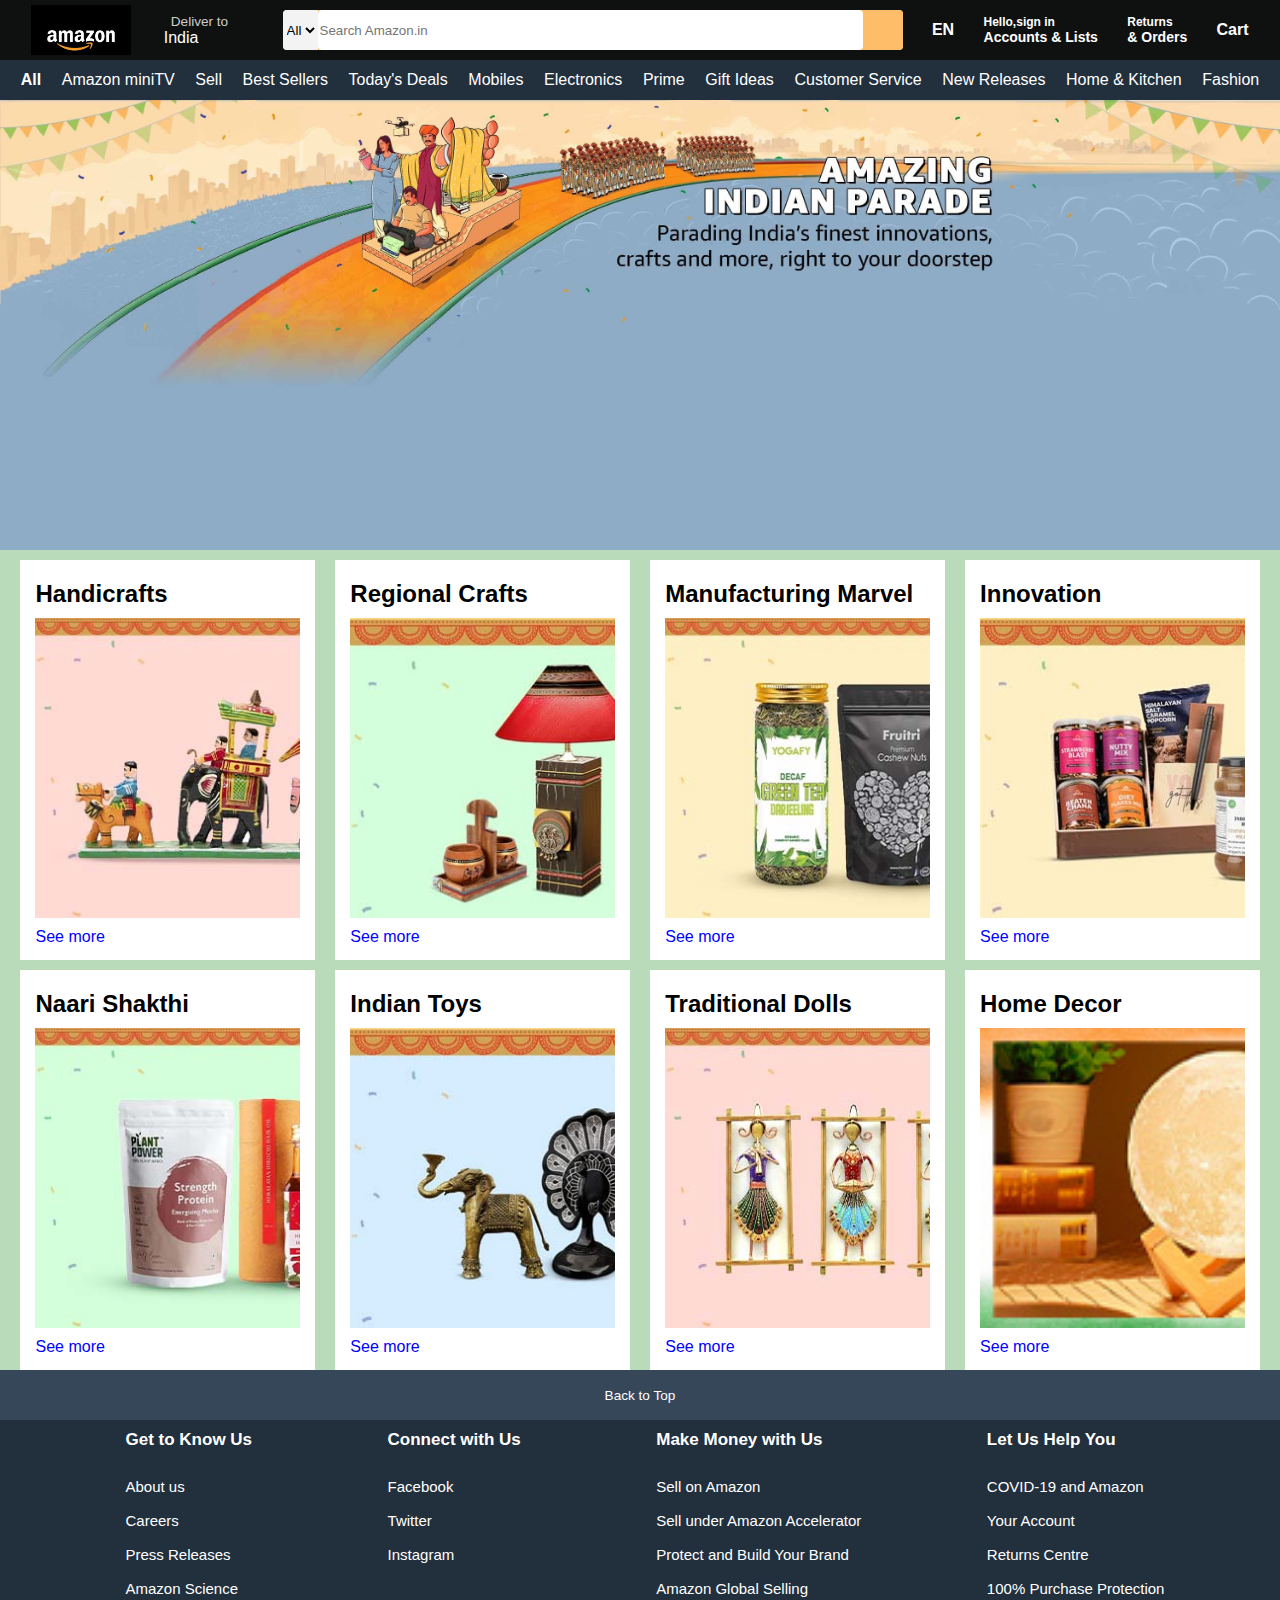
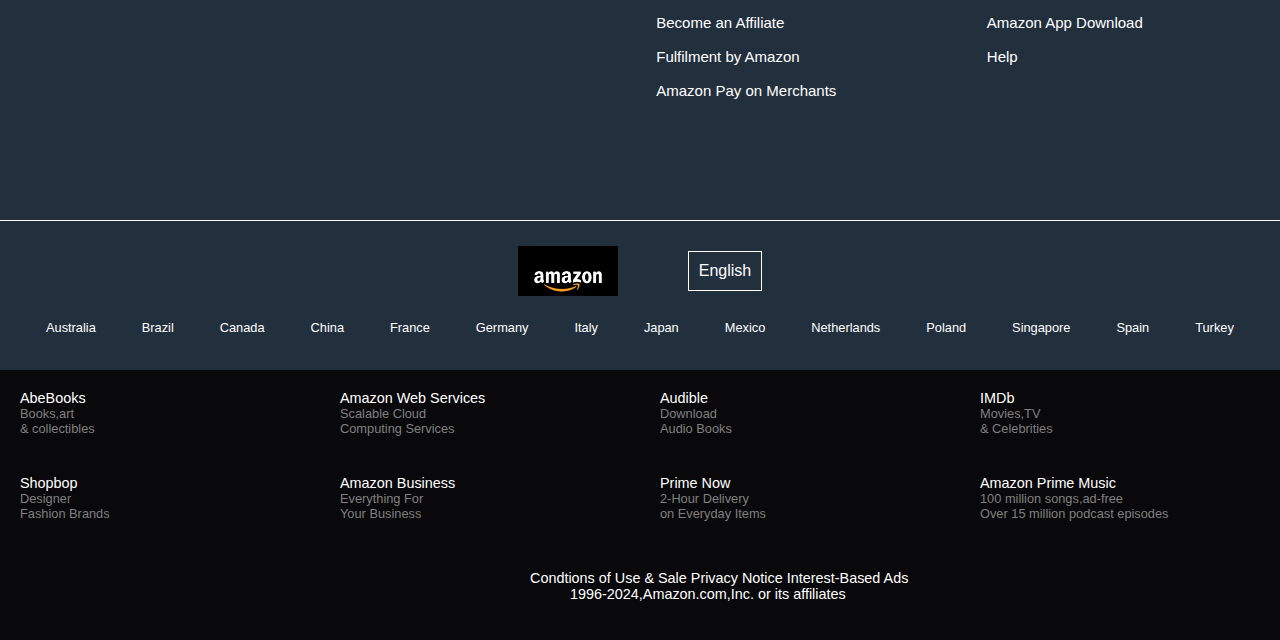
<file: index.html>
<!DOCTYPE html>
<html lang="en">
<head>
    <meta charset="UTF-8">
    <meta name="viewport" content="width=device-width, initial-scale=1.0">
    <title>Amazon</title>
    <link rel="stylesheet" href="https://cdnjs.cloudflare.com/ajax/libs/font-awesome/6.5.1/css/all.min.css" integrity="sha512-DTOQO9RWCH3ppGqcWaEA1BIZOC6xxalwEsw9c2QQeAIftl+Vegovlnee1c9QX4TctnWMn13TZye+giMm8e2LwA==" crossorigin="anonymous" referrerpolicy="no-referrer" />
    <link rel="stylesheet" href="amazon.css">
</head>
<body>
    
   
   <header>
    <div class="navbar">
        <!-- <div class="nav-logo"> -->
            <div class="logo bor">
                
            </div>
        <!-- </div> -->
        <div class="address-bar bor">
            <div class="add1">Deliver to</div>
            <div class="add2">
                <i class="fa-solid fa-location-dot"></i>
                India
            </div>
        </div>
        <div class="search">
            <select class="sel">
                <option>
                    All
                </option>
            </select>
            <input placeholder="Search Amazon.in" class="in">
            <div class="sea">
            <i class="fa-solid fa-magnifying-glass"></i>
            </div>
        </div>
        <div class="flag bor">
            <div class="f">
                <i class="fa-solid fa-flag-usa"></i>
            </div>
            <div class="en">
                EN
            </div>
        </div>
        <div class="sign bor">
            <div class="hello">
                Hello,sign in
            </div>
            <div class="acc bor">
                Accounts & Lists
            </div>
        </div>
        <div class="ret bor">
            <p class="r">Returns</p>
            <p class="o">& Orders</p>
        </div>
        <div class="cart bor">
            <div class="c">
                <i class="fa-solid fa-cart-shopping"></i>
            </div>
            <div class="t">
                Cart
            </div>
        </div>

        

    </div>
    <div class="panel ">
        <div class="line bor">
            <i class="fa-solid fa-bars"></i>
            <p>All</p>
        </div>
        
        <p class="bor">Amazon miniTV</p>
        <p class="bor">Sell</p>
        <p class="bor">Best Sellers</p>
        <p class="bor">Today's Deals</p>
        <p class="bor">Mobiles</p>
        <p class="bor">Electronics</p>
        <p class="bor">Prime</p>
        <p class="bor">Gift Ideas</p>
        <p class="bor">Customer Service</p>
        <p class="bor">New Releases</p>
        <p class="bor">Home & Kitchen</p>
        <p class="bor">Fashion</p>
        

    </div>

   </header>
   <div class="heropage">

   </div>
   <div class="shop">
<div class="box1 box">
    <div class="content">
        <div class="bn">
            <h2>Handicrafts</h2>
            </div>
            <div class="ima" style="background-image: url('box1.jpg')"></div>
            <div class="see">See more</div>
        </div>
    </div>

<div class="box2 box">
    <div class="content">
        <div class="bn">
            <h2>Regional Crafts</h2>
            </div>
            <div class="ima" style="background-image: url('box2.jpg')"></div>
            <div class="see">See more</div>
        </div>
    </div>

<div class="box3 box"> 
    <div class="content">
    <div class="bn">
        <h2>Manufacturing Marvel</h2>
        </div>
        <div class="ima" style="background-image: url('box3.jpg')"></div>
        <div class="see">See more</div>
    </div>
</div>
<div class="box4 box">
    <div class="content">
        <div class="bn">
            <h2>Innovation</h2>
            </div>
            <div class="ima" style="background-image: url('box4.jpg')"></div>
            <div class="see">See more</div>
        </div>
</div>
        
        <div class="box5 box">
            <div class="content">
                <div class="bn">
                    <h2>Naari Shakthi</h2>
                    </div>
                    <div class="ima" style="background-image: url('box5.jpg')"></div>
                    <div class="see">See more</div>
                </div>
            </div>
        
        <div class="box6 box">
            <div class="content">
                <div class="bn">
                    <h2>Indian Toys</h2>
                    </div>
                    <div class="ima" style="background-image: url('box6.jpg')"></div>
                    <div class="see">See more</div>
                </div>
            </div>
        
        <div class="box7 box"> 
            <div class="content">
            <div class="bn">
                <h2>Traditional Dolls</h2>
                </div>
                <div class="ima" style="background-image: url('box7.jpg')"></div>
                <div class="see">See more</div>
            </div>
        </div>
        <div class="box8 box">
            <div class="content">
                <div class="bn">
                    <h2>Home Decor</h2>
                    </div>
                    <div class="ima" style="background-image: url('homedecor.jpg.jpg'); "></div>
                    <div class="see">See more</div>
                </div>
</div>

</div>

  <footer>
    <a href="#top">
        <div class="end">
            Back to Top
        </div>
    </a>
    <div class="info">
        <div class="to">
        <div class="hea">Get to Know Us</div><br>
        <div class="bo">
            <p>About us</p><br>
            <p>Careers</p><br>
            <p>Press Releases</p><br>
            <p>Amazon Science</p><br>

        </div>
        </div>
        <div class="to">
        <div class="hea">Connect with Us</div><br>
        <div class="bo">
            <p>Facebook</p><br>
            <p>Twitter</p><br>
            <p>Instagram</p><br>
           

        </div>
        </div>
        <div class="to">
            <div class="hea">Make Money with Us</div><br>
            <div class="bo">
                <p>Sell on Amazon</p><br>
                <p>Sell under Amazon Accelerator</p><br>
                <p>Protect and Build Your Brand</p><br>
                <p>Amazon Global Selling</p><br>
                <p>Become an Affiliate</p><br>
                <p>Fulfilment by Amazon</p><br>
                <p>Amazon Pay on Merchants</p><br>

    
            </div>
            </div>
            <div class="to">
                <div class="hea">Let Us Help You</div><br>
                <div class="bo">
                    <p>COVID-19 and Amazon</p><br>
                    <p>Your Account</p><br>
                    <p>Returns Centre</p><br>
                    <p>100% Purchase Protection</p><br>
                    <p>Amazon App Download</p><br>
                    <p>Help</p><br>
    
        
                </div>
                </div>

            
    </div>
    <div class="lan">
        <div class="ia"></div>
        <div class="eng">
            <i class="fa-solid fa-globe"></i>
            English
        </div>
    </div>
    <div class="la">
        <p>Australia</p>
        <p>Brazil</p>
        <p>Canada</p>
        <p>China</p>
        <p>France</p>
        <p>Germany</p>
        <p>Italy</p>
        <p>Japan</p>
        <p>Mexico</p>
        <p>Netherlands</p>
        <p>Poland</p>
        <p>Singapore</p>
        <p>Spain</p>
        <p>Turkey</p>
    </div>
    <div class="pa4">
        <div class="t">
        <div class="h">AbeBooks</div>
        <div class="b">
            <p>Books,art</p>
            <p>& collectibles</p>
</div>
    </div>
    <div class="t">
    <div class="h">Amazon Web Services</div>
        <div class="b">
            <p>Scalable Cloud</p>
            <p>Computing Services</p>
            </div>

    </div>
    <div class="t">
        <div class="h">Audible</div>
            <div class="b">
                <p>Download</p>
                <p>Audio Books</p>
                </div>
    
        </div>
        <div class="t">
            <div class="h">IMDb</div>
                <div class="b">
                    <p>Movies,TV</p>
                    <p>& Celebrities</p>
                    </div>
                    </div>
                    <div class="t">
                        <div class="h">Shopbop</div>
                            <div class="b">
                                <p>Designer</p>
                                <p>Fashion Brands</p>
                                </div>
                    
                        </div>
        
           
            <div class="t">
                <div class="h">Amazon Business</div>
                    <div class="b">
                        <p>Everything For</p>
                        <p>Your Business</p>
                        </div>
            
                </div>
                <div class="t">
                    <div class="h">Prime Now</div>
                        <div class="b">
                            <p>2-Hour Delivery</p>
                            <p>on Everyday Items</p>
                            </div>
                
                    </div>
                    <div class="t">
                        <div class="h"> Amazon Prime Music</div>
                            <div class="b">
                                <p>100 million songs,ad-free</p>
                                <p>Over 15 million podcast episodes</p>
                                </div>
                    
                        </div>
    

    </div>
    <div class="last">
        <p class="c1">Condtions of Use & Sale Privacy Notice Interest-Based Ads </p>
        <p class="c2">1996-2024,Amazon.com,Inc. or its affiliates</p>
    </div>

  </footer>
   
</body>
</html>
</file>
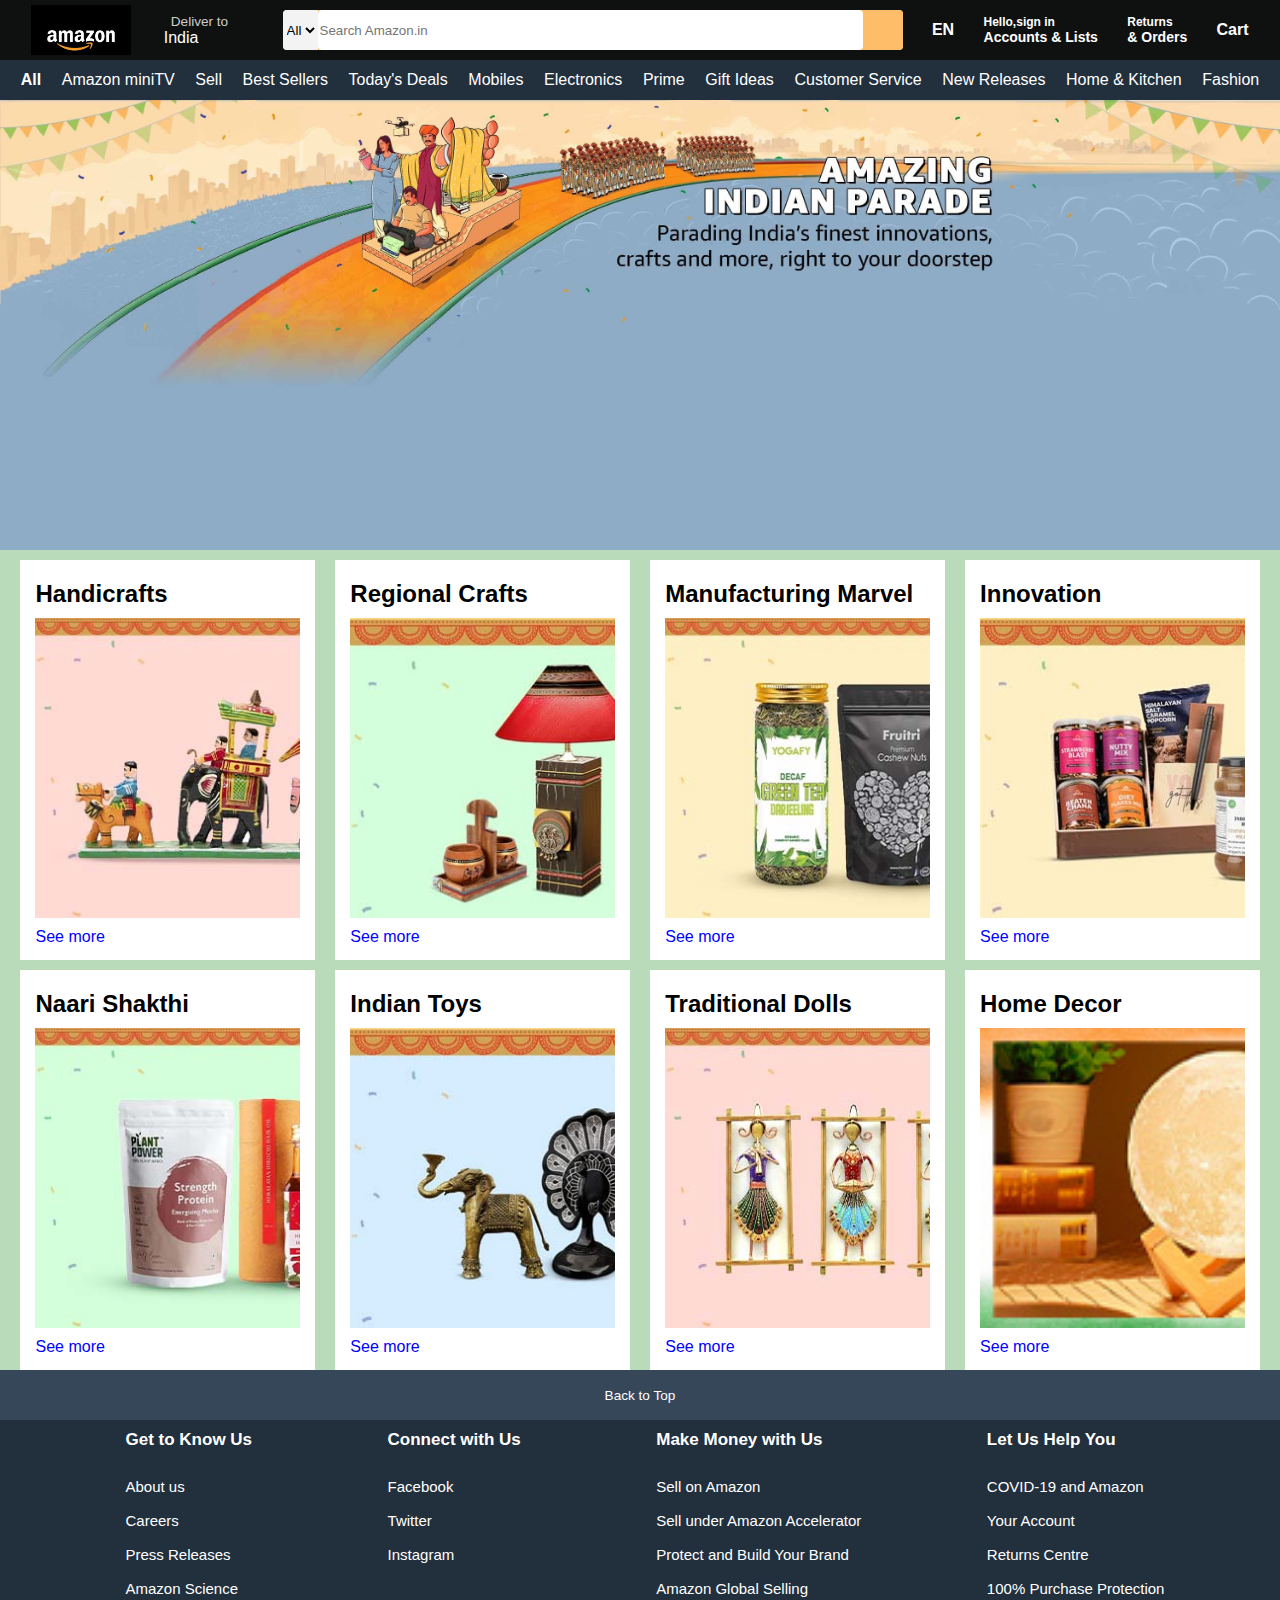
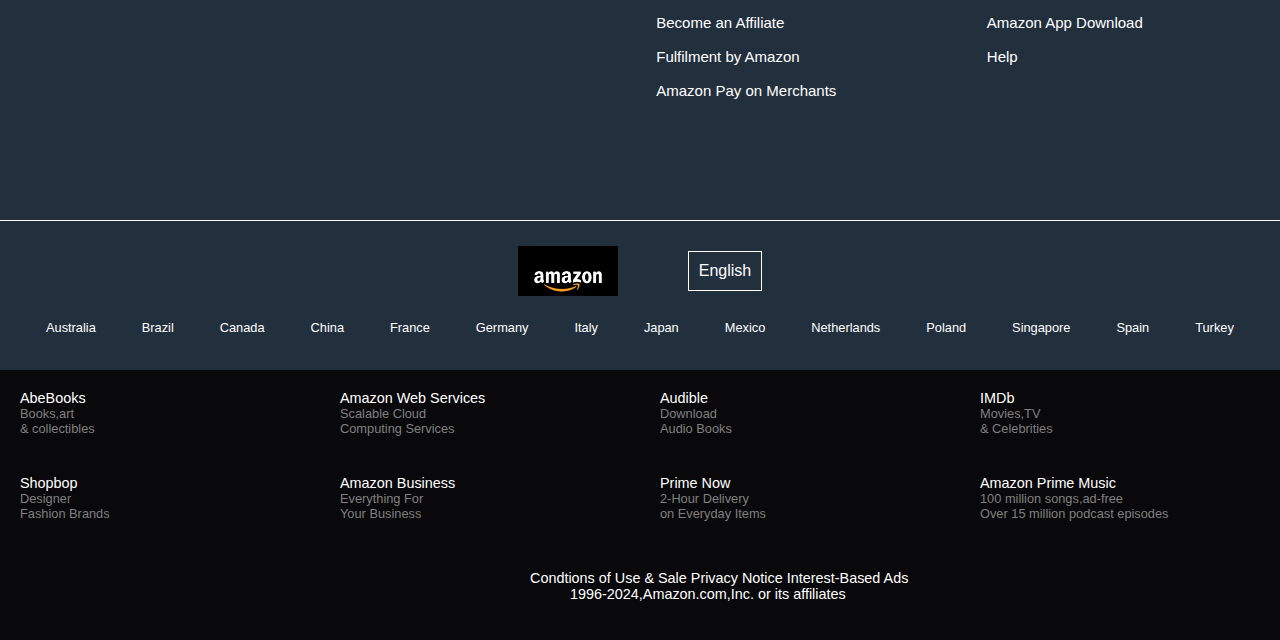
<file: amazon.html>
<!DOCTYPE html>
<html lang="en">
<head>
    <meta charset="UTF-8">
    <meta name="viewport" content="width=device-width, initial-scale=1.0">
    <title>Amazon</title>
    <link rel="stylesheet" href="https://cdnjs.cloudflare.com/ajax/libs/font-awesome/6.5.1/css/all.min.css" integrity="sha512-DTOQO9RWCH3ppGqcWaEA1BIZOC6xxalwEsw9c2QQeAIftl+Vegovlnee1c9QX4TctnWMn13TZye+giMm8e2LwA==" crossorigin="anonymous" referrerpolicy="no-referrer" />
    <link rel="stylesheet" href="amazon.css">
</head>
<body>
    
   
   <header>
    <div class="navbar">
        <!-- <div class="nav-logo"> -->
            <div class="logo bor">
                
            </div>
        <!-- </div> -->
        <div class="address-bar bor">
            <div class="add1">Deliver to</div>
            <div class="add2">
                <i class="fa-solid fa-location-dot"></i>
                India
            </div>
        </div>
        <div class="search">
            <select class="sel">
                <option>
                    All
                </option>
            </select>
            <input placeholder="Search Amazon.in" class="in">
            <div class="sea">
            <i class="fa-solid fa-magnifying-glass"></i>
            </div>
        </div>
        <div class="flag bor">
            <div class="f">
                <i class="fa-solid fa-flag-usa"></i>
            </div>
            <div class="en">
                EN
            </div>
        </div>
        <div class="sign bor">
            <div class="hello">
                Hello,sign in
            </div>
            <div class="acc bor">
                Accounts & Lists
            </div>
        </div>
        <div class="ret bor">
            <p class="r">Returns</p>
            <p class="o">& Orders</p>
        </div>
        <div class="cart bor">
            <div class="c">
                <i class="fa-solid fa-cart-shopping"></i>
            </div>
            <div class="t">
                Cart
            </div>
        </div>

        

    </div>
    <div class="panel ">
        <div class="line bor">
            <i class="fa-solid fa-bars"></i>
            <p>All</p>
        </div>
        
        <p class="bor">Amazon miniTV</p>
        <p class="bor">Sell</p>
        <p class="bor">Best Sellers</p>
        <p class="bor">Today's Deals</p>
        <p class="bor">Mobiles</p>
        <p class="bor">Electronics</p>
        <p class="bor">Prime</p>
        <p class="bor">Gift Ideas</p>
        <p class="bor">Customer Service</p>
        <p class="bor">New Releases</p>
        <p class="bor">Home & Kitchen</p>
        <p class="bor">Fashion</p>
        

    </div>

   </header>
   <div class="heropage">

   </div>
   <div class="shop">
<div class="box1 box">
    <div class="content">
        <div class="bn">
            <h2>Handicrafts</h2>
            </div>
            <div class="ima" style="background-image: url('box1.jpg')"></div>
            <div class="see">See more</div>
        </div>
    </div>

<div class="box2 box">
    <div class="content">
        <div class="bn">
            <h2>Regional Crafts</h2>
            </div>
            <div class="ima" style="background-image: url('box2.jpg')"></div>
            <div class="see">See more</div>
        </div>
    </div>

<div class="box3 box"> 
    <div class="content">
    <div class="bn">
        <h2>Manufacturing Marvel</h2>
        </div>
        <div class="ima" style="background-image: url('box3.jpg')"></div>
        <div class="see">See more</div>
    </div>
</div>
<div class="box4 box">
    <div class="content">
        <div class="bn">
            <h2>Innovation</h2>
            </div>
            <div class="ima" style="background-image: url('box4.jpg')"></div>
            <div class="see">See more</div>
        </div>
</div>
        
        <div class="box5 box">
            <div class="content">
                <div class="bn">
                    <h2>Naari Shakthi</h2>
                    </div>
                    <div class="ima" style="background-image: url('box5.jpg')"></div>
                    <div class="see">See more</div>
                </div>
            </div>
        
        <div class="box6 box">
            <div class="content">
                <div class="bn">
                    <h2>Indian Toys</h2>
                    </div>
                    <div class="ima" style="background-image: url('box6.jpg')"></div>
                    <div class="see">See more</div>
                </div>
            </div>
        
        <div class="box7 box"> 
            <div class="content">
            <div class="bn">
                <h2>Traditional Dolls</h2>
                </div>
                <div class="ima" style="background-image: url('box7.jpg')"></div>
                <div class="see">See more</div>
            </div>
        </div>
        <div class="box8 box">
            <div class="content">
                <div class="bn">
                    <h2>Home Decor</h2>
                    </div>
                    <div class="ima" style="background-image: url('homedecor.jpg.jpg'); "></div>
                    <div class="see">See more</div>
                </div>
</div>

</div>

  <footer>
    <a href="#top">
        <div class="end">
            Back to Top
        </div>
    </a>
    <div class="info">
        <div class="to">
        <div class="hea">Get to Know Us</div><br>
        <div class="bo">
            <p>About us</p><br>
            <p>Careers</p><br>
            <p>Press Releases</p><br>
            <p>Amazon Science</p><br>

        </div>
        </div>
        <div class="to">
        <div class="hea">Connect with Us</div><br>
        <div class="bo">
            <p>Facebook</p><br>
            <p>Twitter</p><br>
            <p>Instagram</p><br>
           

        </div>
        </div>
        <div class="to">
            <div class="hea">Make Money with Us</div><br>
            <div class="bo">
                <p>Sell on Amazon</p><br>
                <p>Sell under Amazon Accelerator</p><br>
                <p>Protect and Build Your Brand</p><br>
                <p>Amazon Global Selling</p><br>
                <p>Become an Affiliate</p><br>
                <p>Fulfilment by Amazon</p><br>
                <p>Amazon Pay on Merchants</p><br>

    
            </div>
            </div>
            <div class="to">
                <div class="hea">Let Us Help You</div><br>
                <div class="bo">
                    <p>COVID-19 and Amazon</p><br>
                    <p>Your Account</p><br>
                    <p>Returns Centre</p><br>
                    <p>100% Purchase Protection</p><br>
                    <p>Amazon App Download</p><br>
                    <p>Help</p><br>
    
        
                </div>
                </div>

            
    </div>
    <div class="lan">
        <div class="ia"></div>
        <div class="eng">
            <i class="fa-solid fa-globe"></i>
            English
        </div>
    </div>
    <div class="la">
        <p>Australia</p>
        <p>Brazil</p>
        <p>Canada</p>
        <p>China</p>
        <p>France</p>
        <p>Germany</p>
        <p>Italy</p>
        <p>Japan</p>
        <p>Mexico</p>
        <p>Netherlands</p>
        <p>Poland</p>
        <p>Singapore</p>
        <p>Spain</p>
        <p>Turkey</p>
    </div>
    <div class="pa4">
        <div class="t">
        <div class="h">AbeBooks</div>
        <div class="b">
            <p>Books,art</p>
            <p>& collectibles</p>
</div>
    </div>
    <div class="t">
    <div class="h">Amazon Web Services</div>
        <div class="b">
            <p>Scalable Cloud</p>
            <p>Computing Services</p>
            </div>

    </div>
    <div class="t">
        <div class="h">Audible</div>
            <div class="b">
                <p>Download</p>
                <p>Audio Books</p>
                </div>
    
        </div>
        <div class="t">
            <div class="h">IMDb</div>
                <div class="b">
                    <p>Movies,TV</p>
                    <p>& Celebrities</p>
                    </div>
                    </div>
                    <div class="t">
                        <div class="h">Shopbop</div>
                            <div class="b">
                                <p>Designer</p>
                                <p>Fashion Brands</p>
                                </div>
                    
                        </div>
        
           
            <div class="t">
                <div class="h">Amazon Business</div>
                    <div class="b">
                        <p>Everything For</p>
                        <p>Your Business</p>
                        </div>
            
                </div>
                <div class="t">
                    <div class="h">Prime Now</div>
                        <div class="b">
                            <p>2-Hour Delivery</p>
                            <p>on Everyday Items</p>
                            </div>
                
                    </div>
                    <div class="t">
                        <div class="h"> Amazon Prime Music</div>
                            <div class="b">
                                <p>100 million songs,ad-free</p>
                                <p>Over 15 million podcast episodes</p>
                                </div>
                    
                        </div>
    

    </div>
    <div class="last">
        <p class="c1">Condtions of Use & Sale Privacy Notice Interest-Based Ads </p>
        <p class="c2">1996-2024,Amazon.com,Inc. or its affiliates</p>
    </div>

  </footer>
   
</body>
</html>
</file>
<file: amazon.css>
*{ 
    font-family: Arial, Helvetica, sans-serif;
    margin:0;
    box-sizing: border-box;
  }

.navbar{
    background-color: #0f1111;
    color:white;
    height:60px;
    display:flex;
    align-items: center;
    justify-content: space-evenly;
    }
    /* .nav-logo{
      height:50px;
      width:100px;
    } */
    .logo{
        background-image: url("amazonlogo.webp ");
        background-size: cover;
        height:50px;
        width:100px;
    }
    #heropage{
      width: 100vw;

    }
    .heropage{
      background-image: url("republic.jpg");
      width:100vw;
      height:50vh;
      background-size:cover;
    }
    .add1{
      font-size:0.85rem;
      color:#cccccc;
      margin-left:10px;
    }
    .add2{
      margin-left:3px;
    }
    .navbar{
      border:2px solid transparent;
    }
    .bor:hover{
      border:1.5px solid white;
    }
    .search{
      margin-left:25px;
       background-color:#febd68; 
      width:620px;
      height:40px;
      display: flex;
      border-radius: 4px;
      align-items:center;
    }
    .sel{
      background-color: #f3f3f3;
     height:100%;
     border-top-left-radius: 4px;
     border-bottom-left-radius: 4px;
     border:none;
    }
    .in{
       height:40px;
       border: none;
      width:100%;
      border-radius: 4px;
          
    }
    .sea{
     color:#0f1111;
      width:45px;
      border-top-right-radius: 4px;
      border-bottom-right-radius: 4px;
      height: 100%;
      display: flex;
      justify-content: center;
      align-items: center;
      background-color: #febd68;
      
    }
    .flag{
      display: flex;
      font-weight: 600;
    }
    .hello{
      font-size: 12px;
      font-weight: 600;
    }
    .acc{
      font-size: 14px;
      font-weight: 600;
    }
    .r{
      font-size: 12px;
      font-weight: 600;
    }
    .o{
      font-size: 14px;
      font-weight: 600;
    }
    .cart{
      display: flex;
      font-weight: 600;
    }
    .panel{
      background-color:#222f3d ;
      height:40px;
      color: white;
      align-items: center;
      justify-content: space-evenly;
      display: flex;

    }
    .line{
      display: flex;
      font-weight: 600;
    }
    .shop{
      display: flex;
      flex-wrap: wrap;
      justify-content: space-evenly;
      background-color: rgb(185, 219, 185);

    }
    .box{
      margin-top: 10px;
      height:400px;
      width:23%;
      background-color: white;
      padding: 20px 0px 15px;
      

    }
    .ima{
      height: 300px;
       background-size: cover; 
    }
    .content{
      margin-left: 15px;
      margin-right: 15px;
    }
    .ima{
      margin-top: 10px;
      margin-bottom:10px ;
    }
    .see{
      color: blue;
    }
    .end{
      background-color: #37475a;
      color:white;
      height:50px;
      display: flex;
      justify-content: center;
      align-items: center;
      font-size: 0.85rem;
     
    }
    .info{
      background-color: #222f3d;
      color: white;
      height:400px;
      display:flex;
      justify-content: space-evenly;
    }
    .hea{
      font-weight: 600;
      font-size: 17px;
     padding: 10px;
    }
    .bo{
      margin-left: 10px;;
      font-size: 15px;
    }
    .lan{
      background-color:  #222f3d;
      color: white;
      border-top: 0.5px solid;
      height:100px;
      display:flex;
      justify-content: center;
      align-items: center;

    }
    
    .ia{
      background-image: url("amazonlogo.webp ");
      background-size: cover;
      height:50px;
      width:100px;
  }
  .eng{
    border:1px solid;
    padding:10px;
    margin-left: 70px;
  }
    .la{
      background-color:  #222f3d;
      color: white;
      font-size: 0.8rem;
      height:50px;
      display: flex;
      justify-content: space-evenly;
    }
    .pa4{
      background-color: #09080a;
      color: white;
      height: 170px;
      display: flex;
      flex-wrap: wrap;
      justify-content: space-evenly;
      display: grid;
    grid-template-columns: repeat(4,1fr);
      
    }
    .h{
      color: white;;
      margin-left: 20px;
      padding-top: 20px;
      font-size:0.9rem ;
      font-weight: 500;
    }
    .b{
      color:gray;
      margin-left: 20px;
      font-size: 0.8rem;
    }
    .last{
      background-color:#09080a ;
      color: white;
      height:100px;
      font-size: 0.9rem;
    }
    .c1{
      padding-top: 30px;;
      margin-left:530px;

    }
    .c2{
      margin-left:570px;
    }

    footer > a {
      text-decoration: none;
    }
</file>
